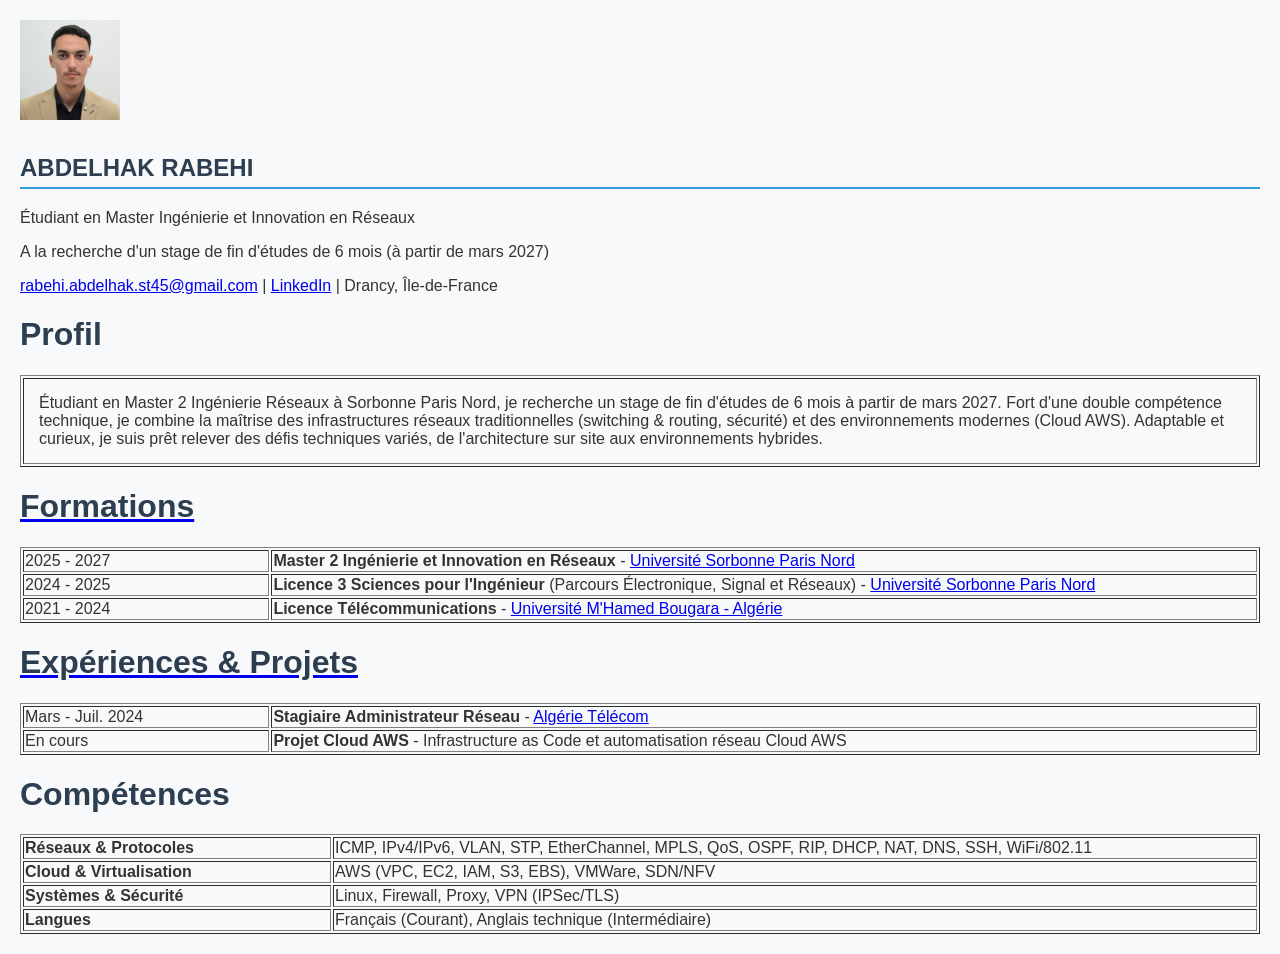
<file: tp1/index.html>
<!DOCTYPE html>
<html lang="fr">
<head>
    <meta charset="utf-8" />
    <meta http-equiv="x-ua-compatible" content="ie=edge" />
    <title>CV - Abdelhak RABEHI</title>
    <meta name="viewport" content="width=device-width, initial-scale=1" />
    <link rel="stylesheet" href="cv.css" />
</head>
<body>
    <div class="header-cv">
        <img src="photo.jpg" alt="Photo de profil" width="100" class="photo-profil" />
        <div class="titre-cv">
            <h2>ABDELHAK RABEHI</h2>
            <p>Étudiant en Master Ingénierie et Innovation en Réseaux</p>
            <p>A la recherche d'un stage de fin d'études de 6 mois (à partir de mars 2027)</p>
            <p>
                <a href="mailto:rabehi.abdelhak.st45@gmail.com">rabehi.abdelhak.st45@gmail.com</a> | 
                <a href="https://www.linkedin.com/in/abdelhak-rabehi" target="_blank">LinkedIn</a> | 
                Drancy, Île-de-France
            </p>
        </div>
    </div>

    <h1>Profil</h1>
    <table width="100%" border="1">
        <tr>
            <td style="padding: 15px;">Étudiant en Master 2 Ingénierie Réseaux à Sorbonne Paris Nord, je recherche un stage de fin d'études de 6 mois à partir de mars 2027. Fort d'une double compétence technique, je combine la maîtrise des infrastructures réseaux traditionnelles (switching & routing, sécurité) et des environnements modernes (Cloud AWS). Adaptable et curieux, je suis prêt relever des défis techniques variés, de l'architecture sur site aux environnements hybrides.</td>
        </tr>
    </table>

    <!-- Le TP demande d'entourer les titres par des liens vers les nouvelles pages -->
    <a href="formations.html" class="lien-titre"><h1>Formations</h1></a>
    <table width="100%" border="1">
        <tr>
            <td width="20%">2025 - 2027</td>
            <td><strong>Master 2 Ingénierie et Innovation en Réseaux</strong> - <a href="https://galilee.univ-paris13.fr/" target="_blank">Université Sorbonne Paris Nord</a></td>
        </tr>
        <tr>
            <td>2024 - 2025</td>
            <td><strong>Licence 3 Sciences pour l'Ingénieur</strong> (Parcours Électronique, Signal et Réseaux) - <a href="https://galilee.univ-paris13.fr/" target="_blank">Université Sorbonne Paris Nord</a></td>
        </tr>
        <tr>
            <td>2021 - 2024</td>
            <td><strong>Licence Télécommunications</strong> - <a href="https://umbb.dz/fr/" target="_blank">Université M'Hamed Bougara - Algérie</a></td>
        </tr>
    </table>

    <a href="experiences.html" class="lien-titre"><h1>Expériences & Projets</h1></a>
    <table width="100%" border="1">
        <tr>
            <td width="20%">Mars - Juil. 2024</td>
            <td><strong>Stagiaire Administrateur Réseau</strong> - <a href="https://www.algerietelecom.dz/" target="_blank">Algérie Télécom</a></td>
        </tr>
        <tr>
            <td>En cours</td>
            <td><strong>Projet Cloud AWS</strong> - Infrastructure as Code et automatisation réseau Cloud AWS</td>
        </tr>
    </table>

    <h1>Compétences</h1>
    <table width="100%" border="1">
        <tr>
            <td width="25%"><strong>Réseaux & Protocoles</strong></td>
            <td>ICMP, IPv4/IPv6, VLAN, STP, EtherChannel, MPLS, QoS, OSPF, RIP, DHCP, NAT, DNS, SSH, WiFi/802.11</td>
        </tr>
        <tr>
            <td><strong>Cloud & Virtualisation</strong></td>
            <td>AWS (VPC, EC2, IAM, S3, EBS), VMWare, SDN/NFV</td>
        </tr>
        <tr>
            <td><strong>Systèmes & Sécurité</strong></td>
            <td>Linux, Firewall, Proxy, VPN (IPSec/TLS)</td>
        </tr>
        <tr>
            <td><strong>Langues</strong></td>
            <td>Français (Courant), Anglais technique (Intermédiaire)</td>
        </tr>
    </table>
</body>
</html>
</file>
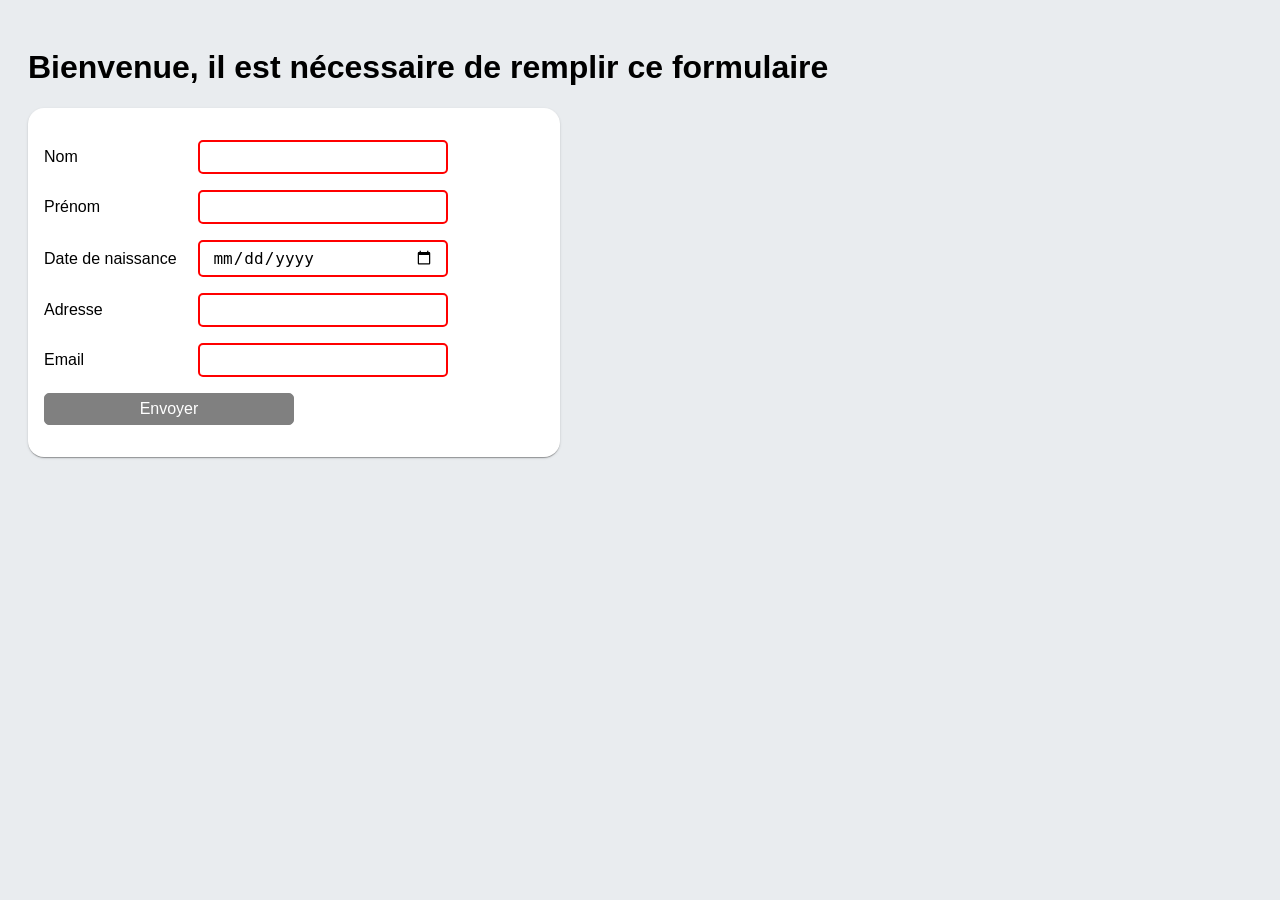
<file: tp2/index.html>
<!DOCTYPE html>
<html lang="fr">
<head>
    <meta charset="UTF-8">
    <meta name="viewport" content="width=device-width, initial-scale=1.0">
    <title>TP2 - Formulaire de saisie</title>
    <!-- Lien vers votre fichier CSS -->
    <link rel="stylesheet" href="style.css" />
</head>
<body>
    <h1>Bienvenue, il est nécessaire de remplir ce formulaire</h1> 
    <form action="action.html" method="get">
        <p>
            <label for="name">Nom</label>
            <input type="text" id="name" name="name" minlength="2" maxlength="20" required />
            <span class="icon-ok">✔</span>
        </p>

        <p>
            <label for="firstname">Prénom</label>
            <input type="text" id="firstname" name="firstname" minlength="2" maxlength="20" required />
            <span class="icon-ok">✔</span>
        </p>

        <p>
            <label for="birthday">Date de naissance</label>
            <input type="date" id="birthday" name="birthday" required />
            <span class="icon-ok">✔</span>
        </p>

        <p>
            <label for="address">Adresse</label>
            <input type="text" id="address" name="address" minlength="5" maxlength="50" required />
            <span class="icon-ok">✔</span>
        </p>

        <p>
            <label for="email">Email</label>
            <input type="email" id="email" name="email" minlength="5" maxlength="30" required />
            <span class="icon-ok">✔</span>
        </p>

        <p>
            <input type="submit" value="Envoyer" class="btn-primary" />
        </p>
    </form>
</body>
</html>
</file>
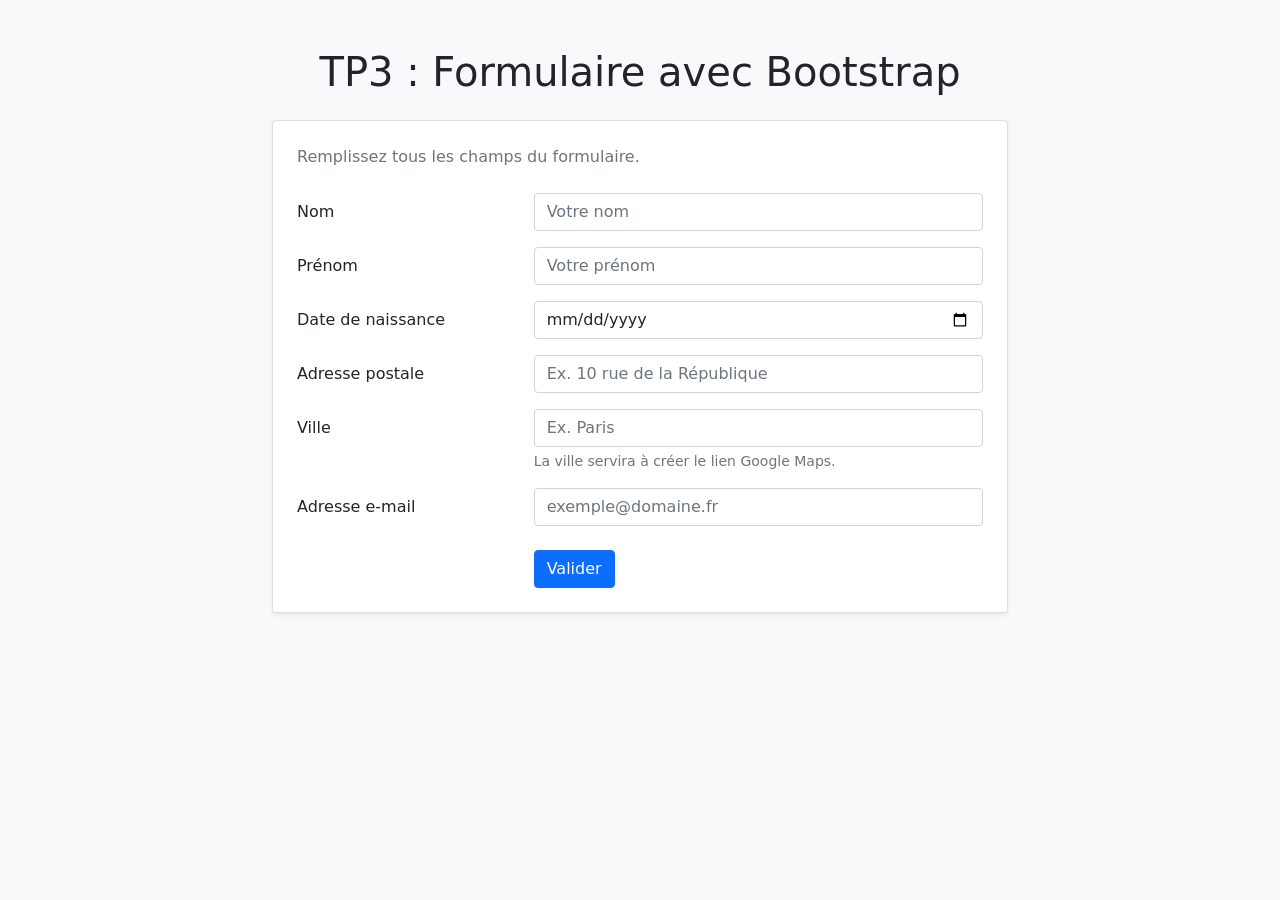
<file: tp3/index.html>
<!DOCTYPE html>
<html lang="fr">
<head>
  <meta charset="UTF-8">
  <meta name="viewport" content="width=device-width, initial-scale=1.0">
  <title>TP3 - Formulaire Bootstrap</title>

  <!-- Bootstrap 5.1.3 -->
  <link rel="stylesheet" href="css/bootstrap.css">

  <!-- Javascript Bootstrap -->
  <script src="js/bootstrap.bundle.js"></script>

  <!-- Notre fichier Javascript -->
  <script src="js/form-validation.js"></script>
</head>

<body class="bg-light">

  <div class="container py-5">

    <div class="row justify-content-center">
      <div class="col-lg-9 col-xl-8">

        <h1 class="mb-4 text-center">
          TP3 : Formulaire avec Bootstrap
        </h1>

        <div class="card shadow-sm">
          <div class="card-body p-4">

            <p class="text-muted mb-4">
              Remplissez tous les champs du formulaire.
            </p>

            <form id="registrationForm" novalidate>

              <!-- NOM -->
              <div class="row mb-3">
                <label for="name" class="col-sm-4 col-form-label">
                  Nom
                </label>
                <div class="col-sm-8">
                  <input
                    type="text"
                    class="form-control"
                    id="name"
                    name="name"
                    placeholder="Votre nom">
                </div>
              </div>

              <!-- PRENOM -->
              <div class="row mb-3">
                <label for="firstname" class="col-sm-4 col-form-label">
                  Prénom
                </label>
                <div class="col-sm-8">
                  <input
                    type="text"
                    class="form-control"
                    id="firstname"
                    name="firstname"
                    placeholder="Votre prénom">
                </div>
              </div>

              <!-- DATE DE NAISSANCE -->
              <div class="row mb-3">
                <label for="birthday" class="col-sm-4 col-form-label">
                  Date de naissance
                </label>
                <div class="col-sm-8">
                  <input
                    type="date"
                    class="form-control"
                    id="birthday"
                    name="birthday">
                </div>
              </div>

              <!-- ADRESSE POSTALE -->
              <div class="row mb-3">
                <label for="address" class="col-sm-4 col-form-label">
                  Adresse postale
                </label>
                <div class="col-sm-8">
                  <input
                    type="text"
                    class="form-control"
                    id="address"
                    name="address"
                    placeholder="Ex. 10 rue de la République">
                </div>
              </div>

              <!-- VILLE -->
              <div class="row mb-3">
                <label for="city" class="col-sm-4 col-form-label">
                  Ville
                </label>
                <div class="col-sm-8">
                  <input
                    type="text"
                    class="form-control"
                    id="city"
                    name="city"
                    placeholder="Ex. Paris">
                  <div class="form-text">
                    La ville servira à créer le lien Google Maps.
                  </div>
                </div>
              </div>

              <!-- EMAIL -->
              <div class="row mb-4">
                <label for="email" class="col-sm-4 col-form-label">
                  Adresse e-mail
                </label>
                <div class="col-sm-8">
                  <input
                    type="email"
                    class="form-control"
                    id="email"
                    name="email"
                    placeholder="exemple@domaine.fr">
                </div>
              </div>

              <!-- BOUTON -->
              <div class="row">
                <div class="offset-sm-4 col-sm-8">
                  <button
                    type="submit"
                    class="btn btn-primary"
                    id="submit">
                    Valider
                  </button>
                </div>
              </div>

            </form>
          </div>
        </div>

      </div>
    </div>

    <!-- MODAL BOOTSTRAP -->
    <div
      class="modal fade"
      id="myModal"
      tabindex="-1"
      aria-labelledby="modalTitle"
      aria-hidden="true">

      <div class="modal-dialog">
        <div class="modal-content">

          <div class="modal-header">
            <h5 class="modal-title" id="modalTitle">
              Validation du formulaire
            </h5>

            <button
              type="button"
              class="btn-close"
              data-bs-dismiss="modal"
              aria-label="Fermer">
            </button>
          </div>

          <div class="modal-body" id="modalBody">
          </div>

          <div class="modal-footer">
            <button
              type="button"
              class="btn btn-primary"
              data-bs-dismiss="modal">
              OK
            </button>
          </div>

        </div>
      </div>
    </div>

  </div>

</body>
</html>
</file>
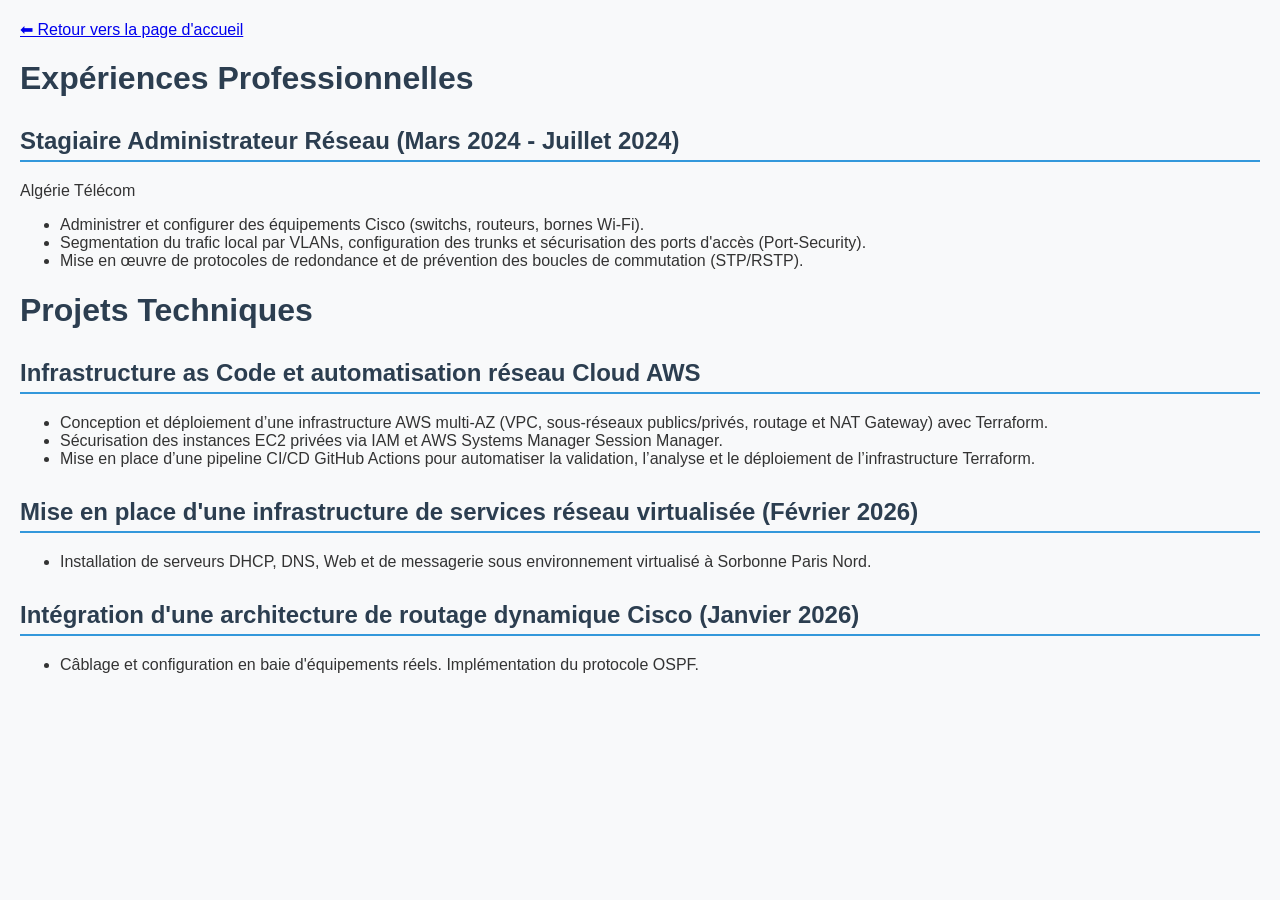
<file: tp1/experiences.html>
<!DOCTYPE html>
<html lang="fr">
<head>
    <meta charset="utf-8" />
    <title>Détails Expériences - Abdelhak RABEHI</title>
    <link rel="stylesheet" href="cv.css" />
</head>
<body>
    <a href="index.html">⬅ Retour vers la page d'accueil</a>
    
    <h1>Expériences Professionnelles</h1>

    <h2>Stagiaire Administrateur Réseau (Mars 2024 - Juillet 2024)</h2>
    <p>Algérie Télécom</p>
    <ul>
        <li>Administrer et configurer des équipements Cisco (switchs, routeurs, bornes Wi-Fi).</li>
        <li>Segmentation du trafic local par VLANs, configuration des trunks et sécurisation des ports d'accès (Port-Security).</li>
        <li>Mise en œuvre de protocoles de redondance et de prévention des boucles de commutation (STP/RSTP).</li>
    </ul>

    <h1>Projets Techniques</h1>

    <h2>Infrastructure as Code et automatisation réseau Cloud AWS</h2>
    <ul>
        <li>Conception et déploiement d’une infrastructure AWS multi-AZ (VPC, sous-réseaux publics/privés, routage et NAT Gateway) avec Terraform.</li>
        <li>Sécurisation des instances EC2 privées via IAM et AWS Systems Manager Session Manager.</li>
        <li>Mise en place d’une pipeline CI/CD GitHub Actions pour automatiser la validation, l’analyse et le déploiement de l’infrastructure Terraform.</li>
    </ul>

    <h2>Mise en place d'une infrastructure de services réseau virtualisée (Février 2026)</h2>
    <ul>
        <li>Installation de serveurs DHCP, DNS, Web et de messagerie sous environnement virtualisé à Sorbonne Paris Nord.</li>
    </ul>

    <h2>Intégration d'une architecture de routage dynamique Cisco (Janvier 2026)</h2>
    <ul>
        <li>Câblage et configuration en baie d'équipements réels. Implémentation du protocole OSPF.</li>
    </ul>
</body>
</html>
</file>
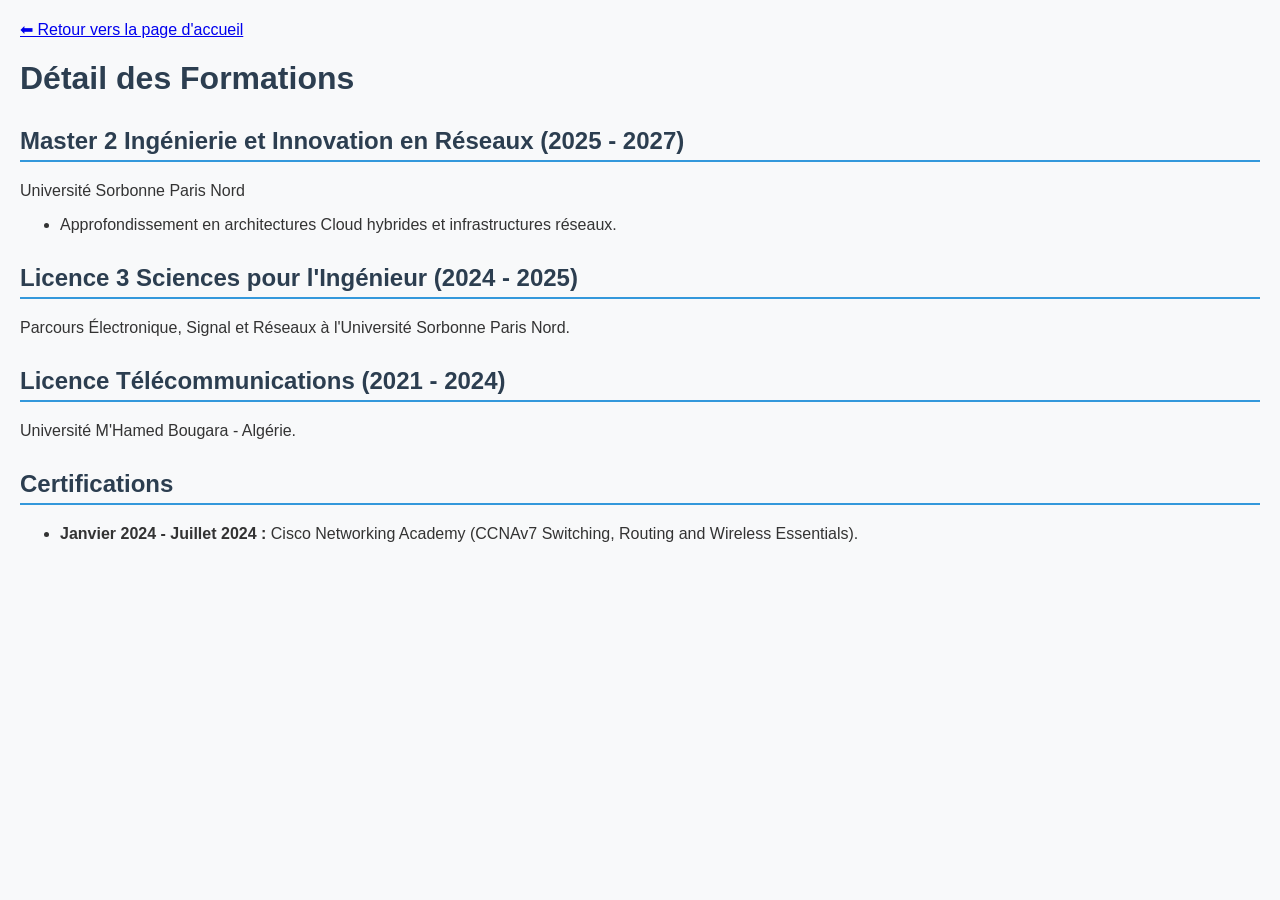
<file: tp1/formations.html>
<!DOCTYPE html>
<html lang="fr">
<head>
    <meta charset="utf-8" />
    <title>Détails Formations - Abdelhak RABEHI</title>
    <link rel="stylesheet" href="cv.css" />
</head>
<body>
    <a href="index.html">⬅ Retour vers la page d'accueil</a>
    
    <h1>Détail des Formations</h1>

    <h2>Master 2 Ingénierie et Innovation en Réseaux (2025 - 2027)</h2>
    <p>Université Sorbonne Paris Nord</p>
    <ul>
        <li>Approfondissement en architectures Cloud hybrides et infrastructures réseaux.</li>
    </ul>

    <h2>Licence 3 Sciences pour l'Ingénieur (2024 - 2025)</h2>
    <p>Parcours Électronique, Signal et Réseaux à l'Université Sorbonne Paris Nord.</p>

    <h2>Licence Télécommunications (2021 - 2024)</h2>
    <p>Université M'Hamed Bougara - Algérie.</p>

    <h2>Certifications</h2>
    <ul>
        <li><strong>Janvier 2024 - Juillet 2024 :</strong> Cisco Networking Academy (CCNAv7 Switching, Routing and Wireless Essentials).</li>
    </ul>
</body>
</html>
</file>
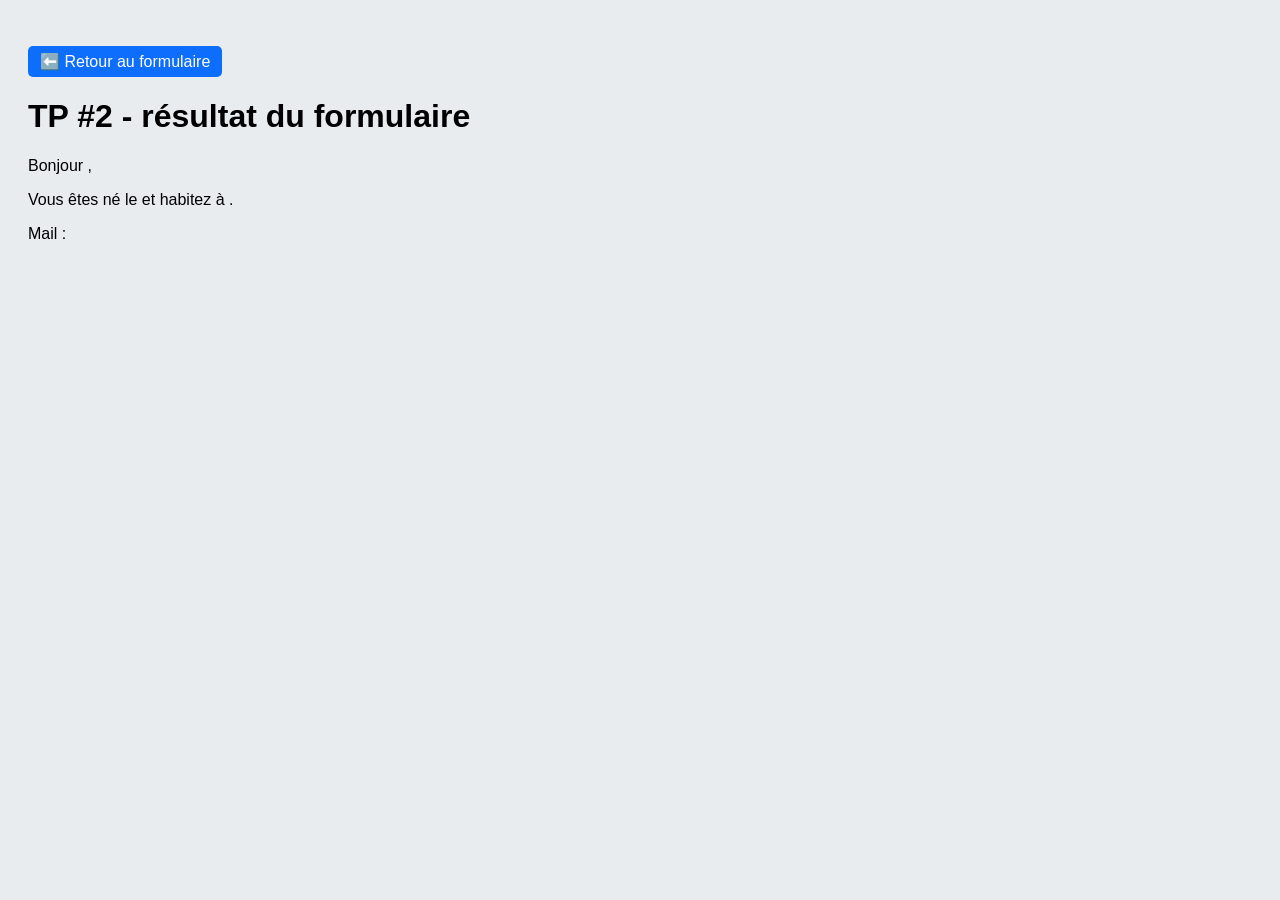
<file: tp2/action.html>
<!DOCTYPE html>
<html lang="fr">
<head>
    <meta charset="UTF-8">
    <meta name="viewport" content="width=device-width, initial-scale=1.0">
    <title>TP2 - Résultat du formulaire</title>
    <!-- Références au CSS et au JS -->
    <link rel="stylesheet" href="style.css" />
    <script type="text/javascript" src="action.js"></script>
</head>
<body>
    <br>
    <a href="index.html" class="btn-primary">⬅️ Retour au formulaire</a>

    <h1>TP #2 - résultat du formulaire</h1>
    <div>
        <p>Bonjour <span id="name"></span> <span id="firstname"></span>,</p>
        <p>
            Vous êtes né le <span id="birthday"></span>
            et habitez à 
            <a href="" id="address" target="_blank"></a>.
        </p>
        <p>
            Mail :
            <a href="" id="email"></a>
        </p>
    </div>
</body>
</html>
</file>
<file: tp1/cv.css>
/* 1. Déclaration des variables globales (toujours en haut) */
:root {
    --couleur-principale: #2c3e50; /* Bleu marine */
    --couleur-secondaire: #3498db; /* Bleu clair */
    --couleur-fond: #f8f9fa;       /* Gris très clair */
    --couleur-texte: #333333;      /* Gris foncé */
}

/* 2. Application au corps du document */
body {
    font-family: Arial, sans-serif;
    background-color: var(--couleur-fond);
    color: var(--couleur-texte);
    margin: 0;
    padding: 20px;
}

/* 3. Titres et séparations */
h1, h2, h3 {
    color: var(--couleur-principale);
}

h2 {
    border-bottom: 2px solid var(--couleur-secondaire);
    padding-bottom: 5px;
    margin-top: 30px;
}

/* 4. Exemple d'application sur une liste (ex: compétences) */
.competences {
    list-style-type: none;
    padding: 0;
}

.competences li {
    background-color: var(--couleur-secondaire);
    color: white;
    display: inline-block;
    padding: 5px 10px;
    margin: 5px 5px 0 0;
    border-radius: 5px;
}
</file>
<file: tp2/style.css>
/* Style de fond pour bien voir la bordure blanche du formulaire */
body {
    background-color: #e9ecef;
    font-family: Arial, sans-serif;
    padding: 20px;
}

/* Alignement des labels et input */
label {
    width: 150px;
    display: inline-block;
}

input {
    width: 250px;
    padding: 6px 12px;
    border-radius: 5px;
    border: 1px solid gray;
    font-size: 1rem;
    box-sizing: border-box; /* pour s'assurer que les margin/padding n'impactent pas la largeur width */
}

/* Le formulaire */
form {
    background-color: white;
    border-radius: 16px;
    padding: 16px;
    box-shadow: 0 2px 1px -1px #0003, 0 1px 1px #00000024, 0 1px 3px #0000001f;
    max-width: 500px;
}

/* Le bouton de soumission (et bouton retour) */
.btn-primary {
    border-radius: 5px;
    padding: 6px 12px;
    background-color: #0d6efd;
    border-color: #0d6efd;
    color: #fff;
    cursor: pointer;
    text-decoration: none;
    display: inline-block;
}

/* Cas du formulaire non valide : griser le bouton submit */
form:invalid input[type="submit"] {
    background-color: gray;
    border-color: gray;
    cursor: not-allowed;
}

/* Cas d'un champ non valide : bordure rouge */
input:invalid {
    border: 2px solid red;
}

/* Cacher l'émoji qui se trouve juste après un champ invalide */
input:invalid + .icon-ok {
    display: none;
}

/* Cas d'un champ valide : afficher l'émoji */
input:valid + .icon-ok {
    display: inline-block;
    color: green;
}
</file>
